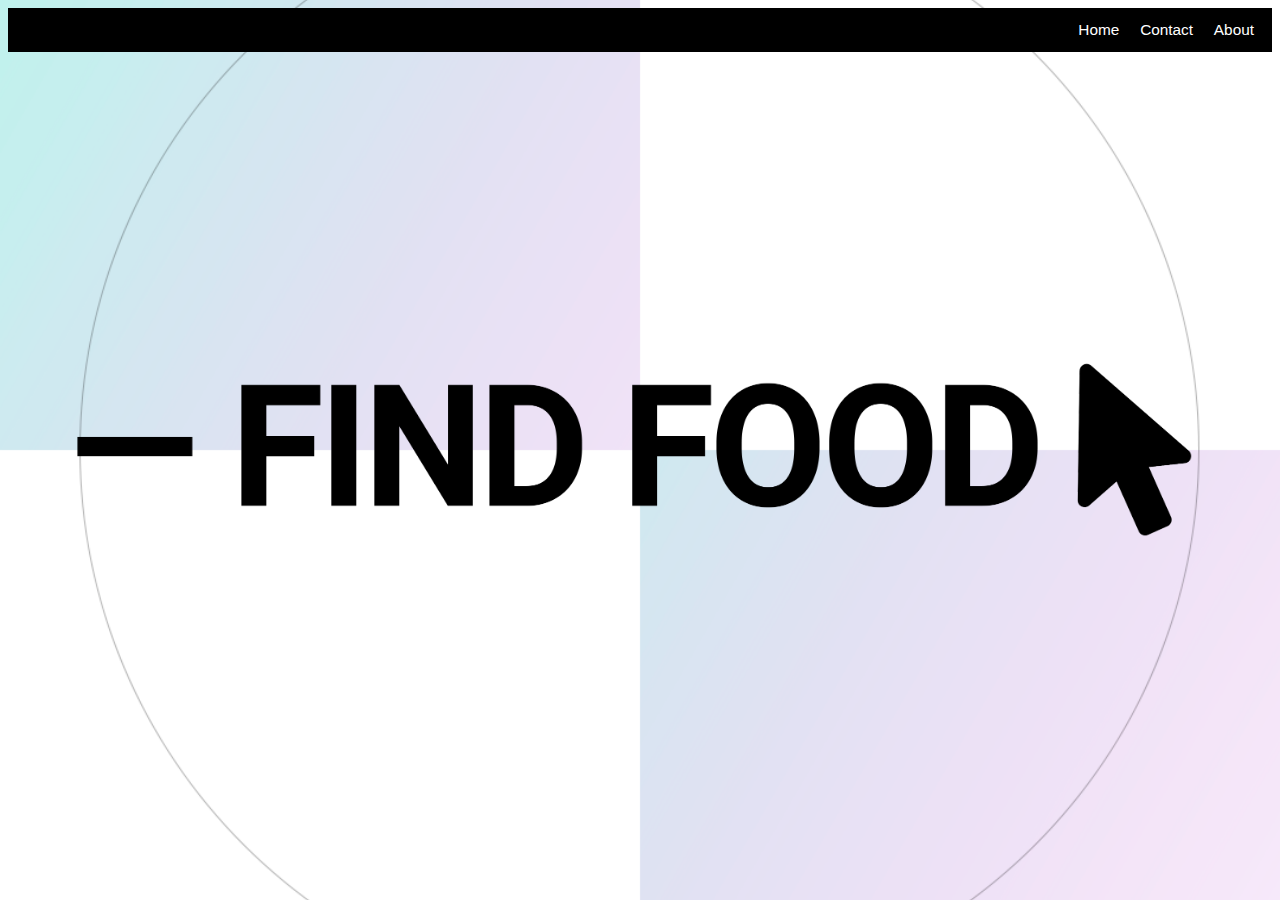
<file: index.html>
<!DOCTYPE html>
<html>
<head>
  <meta name="viewport" content="width=device-width, initial-scale=1"> <!-- Deze moet er in blijven staan -->
  <link rel="stylesheet" type="text/css" href="style.css">
  <title>&mdash; Find Food.</title>
</head>

<body id="voorpagina">
  <div id="menubar">
    <button onclick="location.href='index.html';">Home</button>
    <button onclick="location.href='Contact.html';">Contact</button>
    <button onclick="location.href='About.html';">About</button>
  </div>

  <img onclick="location.href='startpagina.html';" value="hier" id="muis" src="button.png">


</button>
</body>
</html>
</file>
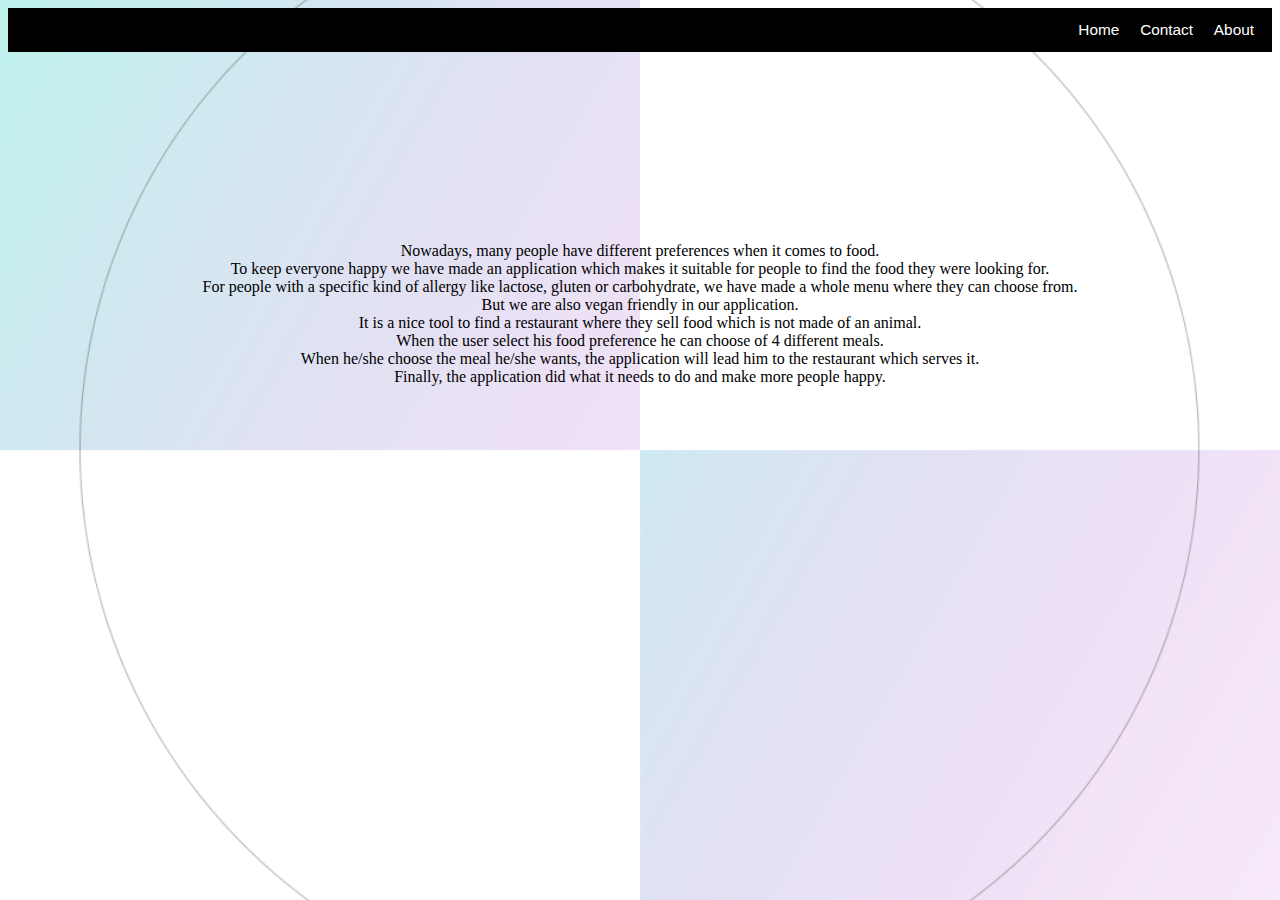
<file: about.html>
<!DOCTYPE html>
<html>
<head>
  <meta name="viewport" content="width=device-width, initial-scale=1"> <!-- Deze moet er in blijven staan -->
  <link rel="stylesheet" type="text/css" href="style.css">
  <title>&mdash; Find Food.</title>
</head>

<body id="voorpagina">
  <div id="menubar">
    <button onclick="location.href='index.html';">Home</button>
    <button onclick="location.href='Contact.html';">Contact</button>
    <button onclick="location.href='About.html';">About</button>
  </div>

  <p id="about"> Nowadays, many people have different preferences when it comes to food. <br> To keep everyone happy we have made an application which makes it suitable for people to find the food they were looking for. <br> For people with a specific kind of allergy like lactose, gluten or carbohydrate, we have made a whole menu where they can choose from. <br> But we are also vegan friendly in our application. <br> It is a nice tool to find a restaurant where they sell food which is not made of an animal. <br> When the user select his food preference he can choose of 4 different meals. <br> When he/she choose the meal he/she wants, the application will lead him to the restaurant which serves it. <br> Finally, the application did what it needs to do and make more people happy.  </p>


</button>
</body>
</html>
</file>
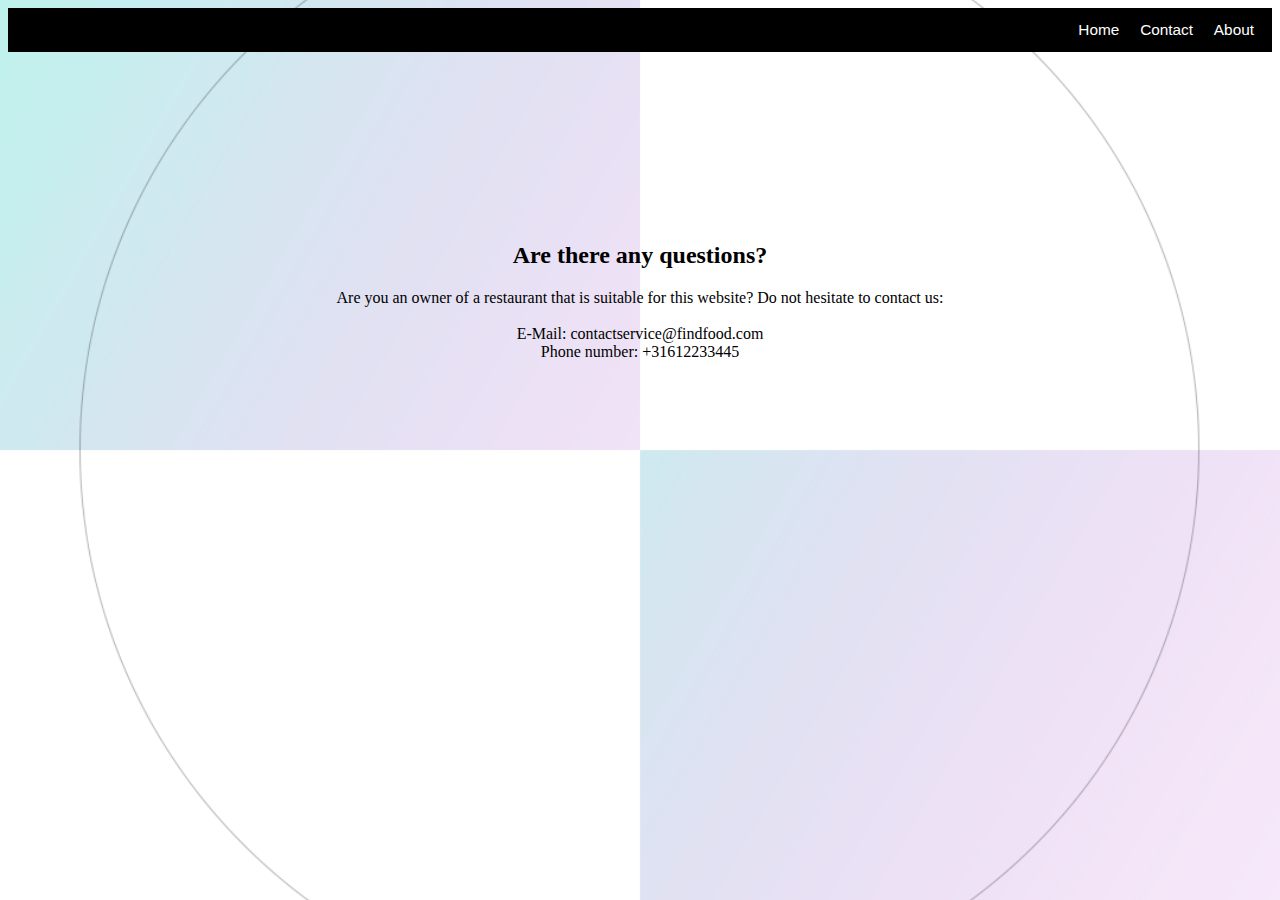
<file: contact.html>
<!DOCTYPE html>
<html>
<head>
  <meta name="viewport" content="width=device-width, initial-scale=1"> <!-- Deze moet er in blijven staan -->
  <link rel="stylesheet" type="text/css" href="style.css">
  <title>&mdash; Find Food.</title>
</head>

<body id="voorpagina">
  <div id="menubar">
    <button onclick="location.href='index.html';">Home</button>
    <button onclick="location.href='Contact.html';">Contact</button>
    <button onclick="location.href='About.html';">About</button>
  </div>

   <h2 id="contact">Are there any questions?</h2>
   <p>Are you an owner of a restaurant that is suitable for this website?
     Do not hesitate to contact us:
 <br>
 <br>
     E-Mail: contactservice@findfood.com
     <br>
     Phone number: +31612233445 </p>


</button>
</body>
</html>
</file>
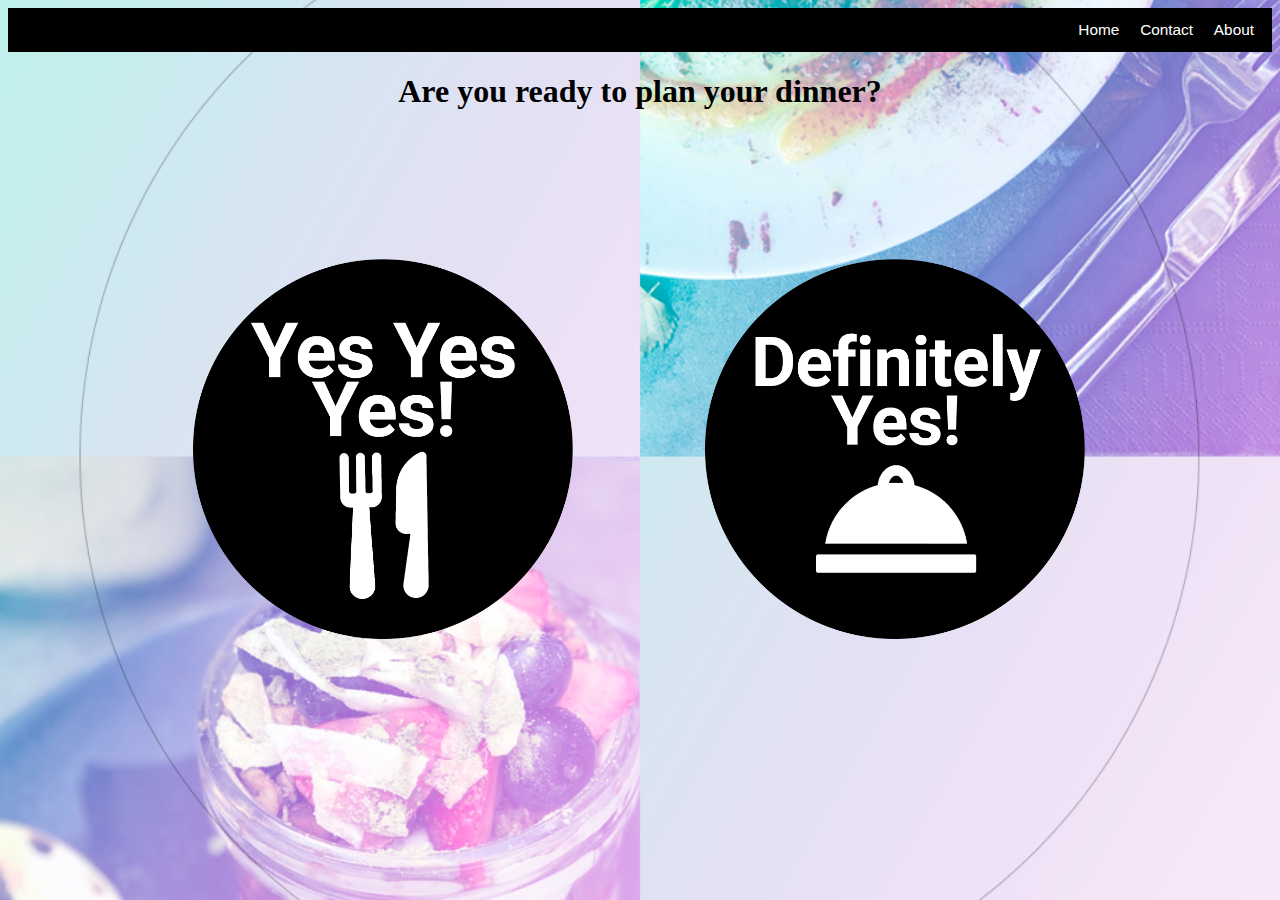
<file: startpagina.html>
<!DOCTYPE html>
<html>
<head>
  <meta name="viewport" content="width=device-width, initial-scale=1"> <!-- Deze moet er in blijven staan -->
  <link rel="stylesheet" type="text/css" href="style.css">
  <title>&mdash; Find Food.</title>
</head>

<body id="startpagina">
  <div id="menubar">
    <button onclick="location.href='index.html';">Home</button>
    <button onclick="location.href='Contact.html';">Contact</button>
    <button onclick="location.href='About.html';">About</button>
  </div>
    <h1> Are you ready to plan your dinner? </h1>
    <img onclick="location.href='vragen.html';" value="button_yes" id="button1" src="button1.png">
    <img onclick="location.href='vragen.html';" value="button_def_yes" id="button2" src="button2.png">
</body>
</html>
</file>
<file: style.css>
#voorpagina {
  background-image: url("achtergrond1.png");
  background-position: center center;
  background-repeat: no-repeat;
  background-attachment: fixed;
  background-size: cover;
  background-color: white;
}

#startpagina {
  background-image: url("achtergrond3.png");
  background-position: center center;
  background-repeat: no-repeat;
  background-attachment: fixed;
  background-size: cover;
  background-color: white;
}

body {
  background-image: url("achtergrond1.png");
  background-position: center center;
  background-repeat: no-repeat;
  background-attachment: fixed;
  background-size: cover;
  background-color: white;
  font-family: Roboto;
  text-align: center;
}


#menubar {
  margin: auto;
  width: auto;
  height: 100%;
  background-color: black;
  padding: 10px;
  font-size: 120%;
  text-align: right;
}

button {
  background-color: black;
  color: white;
  border: 2px solid black;
  border-radius: 12px;
  font-size: 80%;
  cursor: pointer;
}

#button1 {
  background:none;
  border:none;
  color: black;
  font-size: 600%;
  margin-top: 20%;
  cursor: pointer;
  margin: auto;
  width: 30%;
  position: absolute;
  top: 50%;
  left: 30%;
  margin-right: -50%;
  transform: translate(-50%, -50%)
}

#button2 {
  background:none;
  border:none;
  color: black;
  font-size: 600%;
  margin-top: 20%;
  cursor: pointer;
  margin: auto;
  width: 30%;
  position: absolute;
  top: 50%;
  left: 70%;
  margin-right: -50%;
  transform: translate(-50%, -50%)
}



#muis {
  background:none;
  border:none;
  color: black;
  font-size: 600%;
  margin-top: 20%;
  cursor: pointer;
  margin: auto;
  width: 95%;
  position: absolute;
  top: 50%;
  left: 50%;
  margin-right: -50%;
  transform: translate(-50%, -50%)

}

#about, #contact {
  margin-top: 15%;
}



.container {
  position: relative;
  width: 35%;
  position: absolute;
  top: 30%;
  left: 80%;
  margin-right: -50%;
  transform: translate(-50%, -50%)
}

.image {
  display: block;
  width: 35%;
  height: auto;
  position: absolute;
  top: 30%;
  left: 80%;
  margin-right: -50%;
  transform: translate(-50%, -50%)
}

.overlay {
  position: absolute;
  top: 0;
  bottom: 0;
  left: 0;
  right: 0;
  height: 50%;
  width: 100%;
  opacity: 0;
  transition: .5s ease;
  background-color: #008CBA;
  position: absolute;
  top: 90%;
  left: 40%;
  margin-right: -10%;
  transform: translate(-50%, -50%)
}

.container:hover .overlay {
  opacity: 1;
}

.text {
  color: black;
  font-size: 20%;
  position: absolute;
  top: 90%;
  left: 35%;
  -webkit-transform: translate(-50%, -50%);
  -ms-transform: translate(-50%, -50%);
  transform: translate(-50%, -50%);
  text-align: center;
}


.container1 {
  position: relative;
  width: 35%;
  position: absolute;
  top: 70%;
  left: 80%;
  margin-right: -10%;
  transform: translate(-50%, -50%)
}

.image1 {
  display: block;
  width: 35%;
  height: auto;
  position: absolute;
  top: 30%;
  left: 80%;
  margin-right: -10%;
  transform: translate(-50%, -50%)
}

.overlay1 {
  position: absolute;
  top: 0;
  bottom: 0;
  left: 0;
  right: 0;
  height: 50%;
  width: 100%;
  opacity: 0;
  transition: .5s ease;
  background-color: #008CBA;
  position: absolute;
  top: 90%;
  left: 40%;
  margin-right: -50%;
  transform: translate(-50%, -50%)
}

.container1:hover .overlay1 {
  opacity: 1;
}

.text1 {
  color: black;
  font-size: 20%;
  position: absolute;
  top: 90%;
  left: 35%;
  -webkit-transform: translate(-50%, -50%);
  -ms-transform: translate(-50%, -50%);
  transform: translate(-50%, -50%);
  text-align: center;
}
</file>
